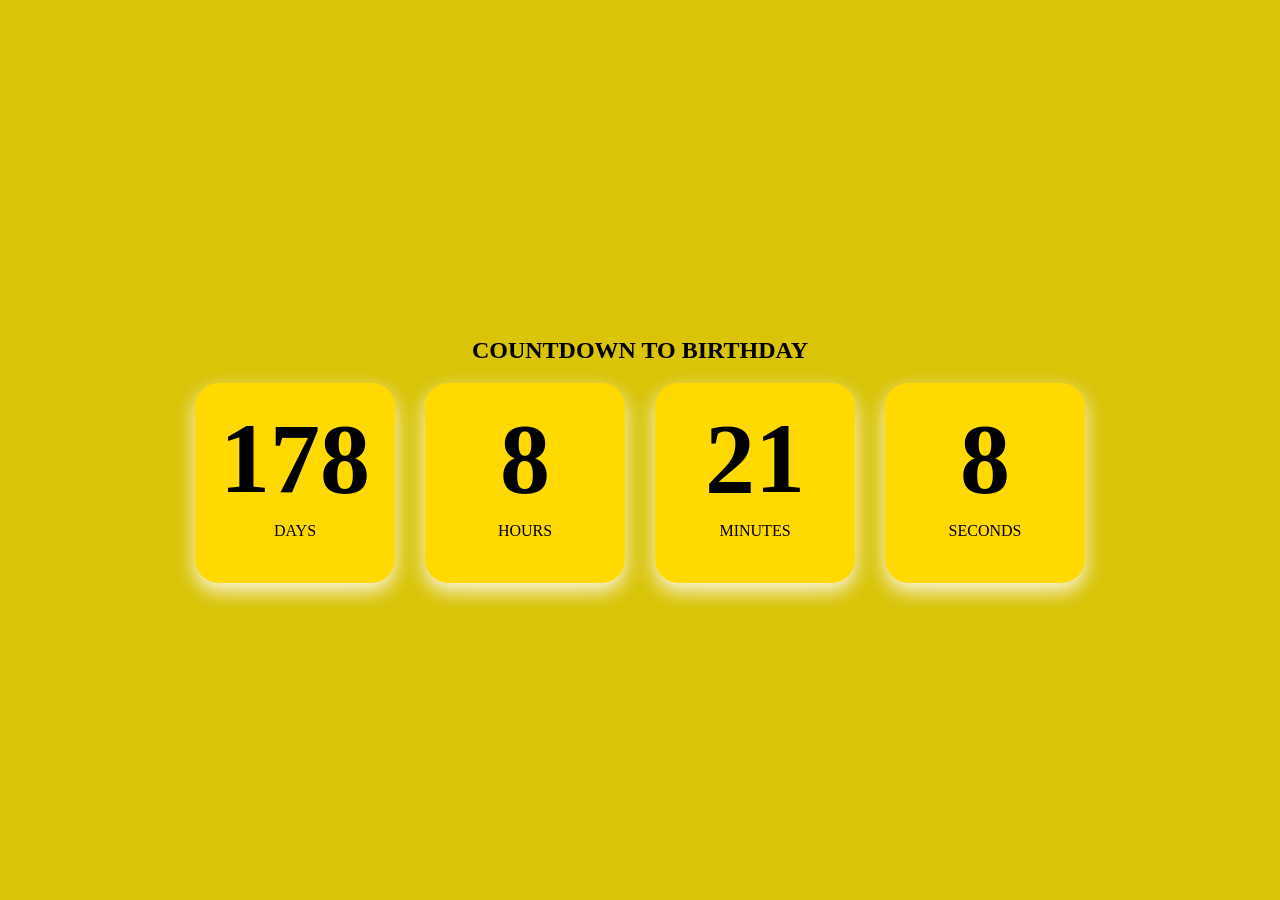
<file: birthday_countdown/index.html>
<!DOCTYPE html>
<html lang="en">
  <head>
    <title>Happy Birthday</title>
    <meta name="viewport" content="width=device-width, initial-scale=1.0">
    <meta charset="utf-8">
    <link rel="stylesheet" href="style.css">
  </head>
  <body>
    <div class="container">
      <h2>COUNTDOWN TO BIRTHDAY</h2>
      <div class="card">
        <div class="days">
          <h1 id="days">0</h1>
          <p>DAYS</p>
        </div>
        <div class="hours">
          <h1 id="hours">0</h1>
          <p>HOURS</p>
        </div>
        <div class="minutes">
          <h1 id="minutes">0</h1>
          <p>MINUTES</p>
        </div>
        <div class="seconds">
          <h1 id="seconds">0</h1>
          <p>SECONDS</p>
        </div>
      </div>
      <div id="birthdayContent" style="display: none;">
        <img src="gunther.jpeg" alt="Friend Photo" class="photo">
        <h1>🎉 Happy Birthday Mawa 🎂</h1>
      </div>
    </div>
    <script src="script.js"></script>
  </body>
</html>
</file>
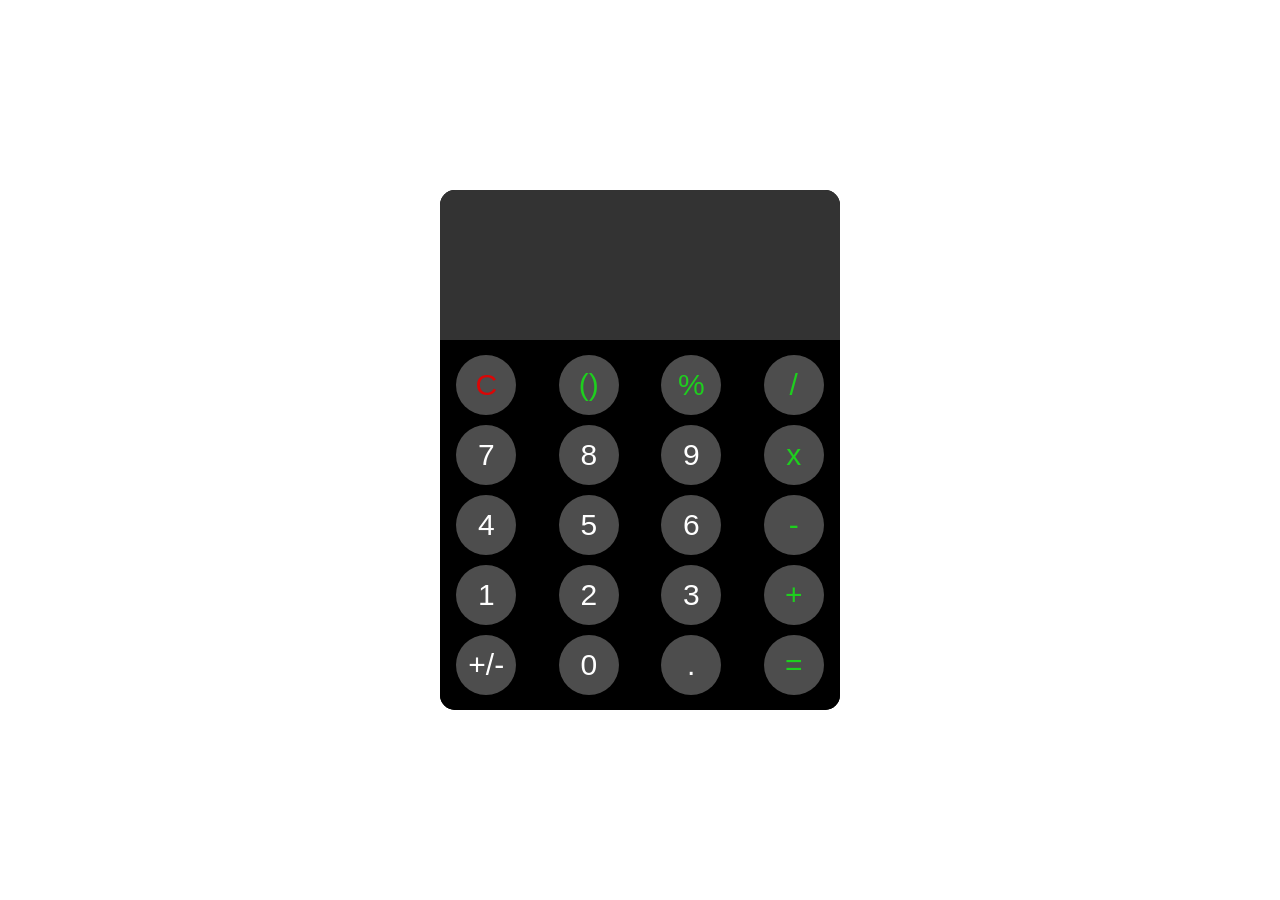
<file: calculator/index.html>
<!DOCTYPE html>
<html lang="en">
  <head>
    <title>Caluclator</title>
    <meta name="viewport" content="width=device-width, initial-scale=1.0">
    <meta charset="utf-8">
    <link rel="stylesheet" href="style.css">
  </head>
  <body>
    <div id="calculator">
      <input id="display" readonly>
      <div id="keys">
        <button id="clear">C</button>
        <button class="btn" style="color:rgb(30, 207, 30);">()</button>
        <button class="btn" style="color:rgb(30, 207, 30);">%</button>
        <button class="btn" style="color:rgb(30, 207, 30);">/</button>
        <button class="btn">7</button>
        <button class="btn">8</button>
        <button class="btn">9</button>  
        <button class="btn" style="color:rgb(30, 207, 30);">x</button>
        <button class="btn">4</button>
        <button class="btn">5</button>
        <button class="btn">6</button>
        <button class="btn" style="color:rgb(30, 207, 30);">-</button>
        <button class="btn">1</button>
        <button class="btn">2</button>
        <button class="btn">3</button>
        <button class="btn" style="color:rgb(30, 207, 30);">+</button>
        <button class="btn">+/-</button>
        <button class="btn">0</button>
        <button class="btn">.</button>
        <button id="calculate" style="color:rgb(30, 207, 30);">=</button>
      </div>
    </div>
    <script src="script.js"></script>
  </body>
</html>
</file>
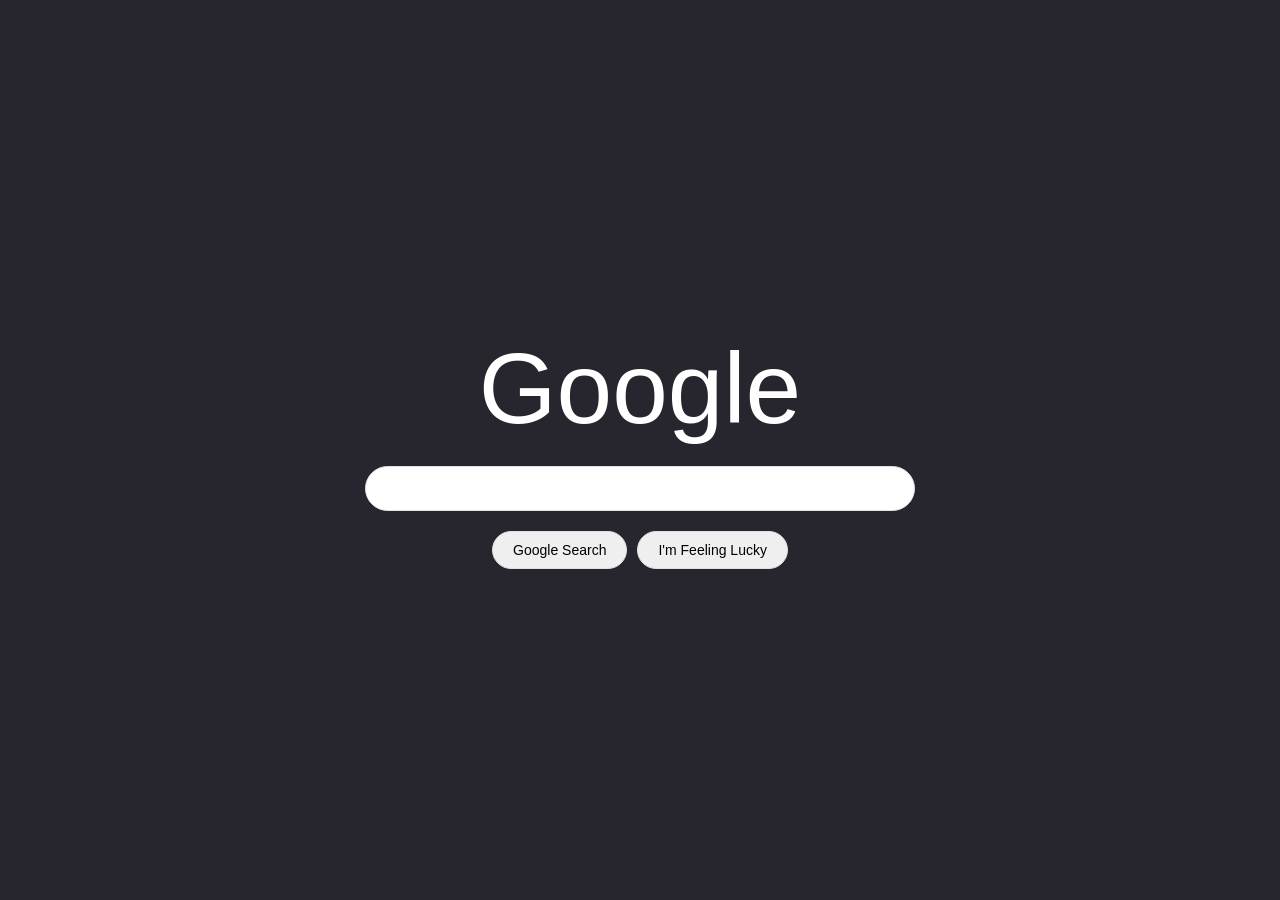
<file: Search_Project/index.html>
<!DOCTYPE html>
<html lang="en">
    <head>
        <title>Google</title>
        <link rel="stylesheet" href="search_style.css">
    </head>
    <body>
        <div class="logo">
           Google
        </div>
        <form action="https://www.google.com/search">
           
            <input type="text" name="q" class="search-box">
            
        </form>
        <div class="buttons">
            <button>Google Search</button>
            <button>I'm Feeling Lucky</button>
        </div>
    </body>
</html>
</file>
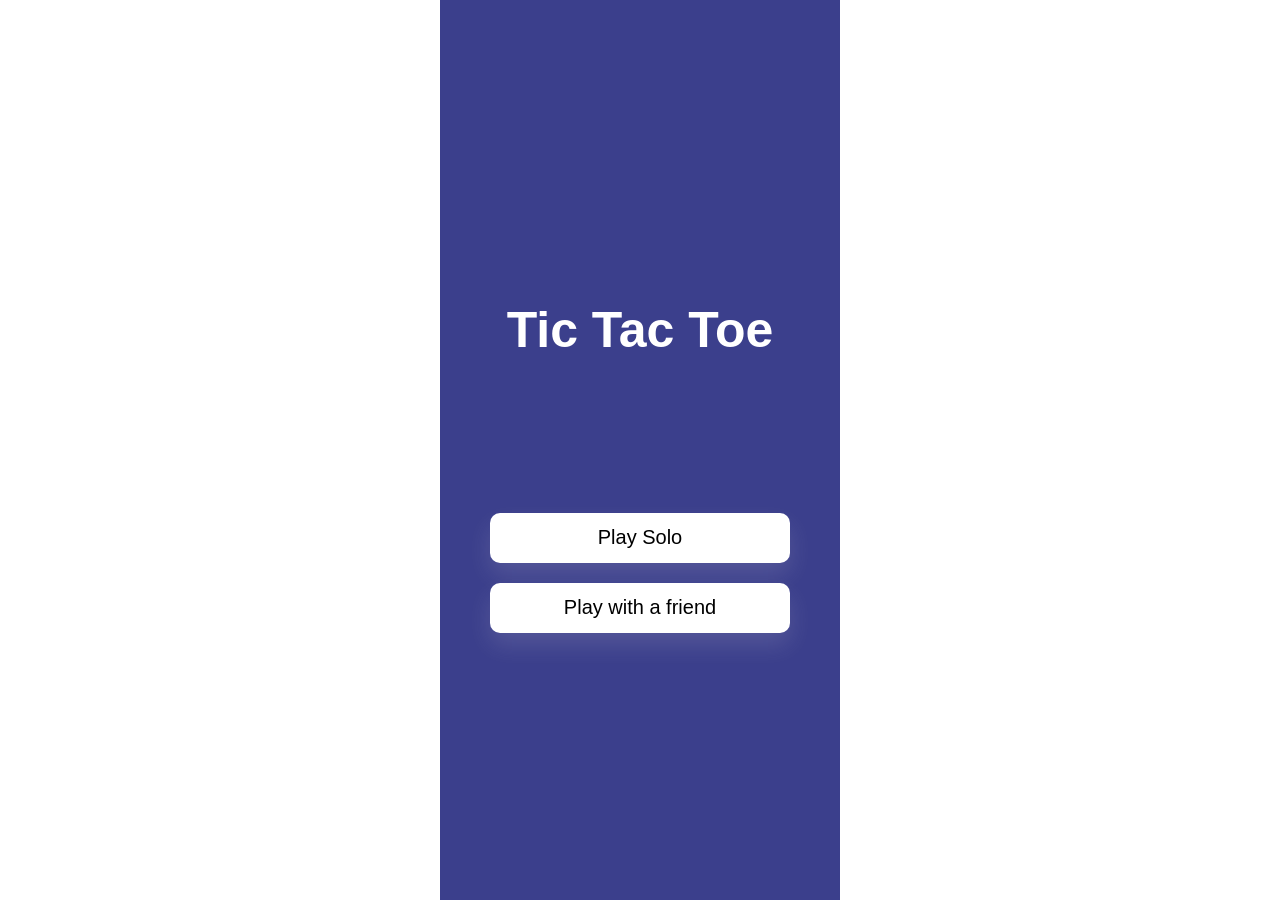
<file: Tic-Tac-Toe/index.html>
<!DOCTYPE html>
<html lang="en">
  <head>
    <title>Tic Tac Toe</title>
    <meta name="viewport" content="width=device-width, initial-scale=1.0">
    <meta charset="utf-8">
    <link rel="stylesheet" href="style.css">
  </head>
  <body>
    <div class="container">
      
      <div class="main">

        <div class="home">
          <h1>Tic Tac Toe</h1>
          <div class="play-buttons">
            <button id="solo-btn">Play Solo</button>
            <button id="friend-btn">Play with a friend</button>
          </div>
        </div>

       

        <div class="game-container">
        
          <div class="board">
            <button class="cell" data-index="0"></button>
            <button class="cell" data-index="1"></button>
            <button class="cell" data-index="2"></button>
            <button class="cell" data-index="3"></button>
            <button class="cell" data-index="4"></button>
            <button class="cell" data-index="5"></button>
            <button class="cell" data-index="6"></button>
            <button class="cell" data-index="7"></button>
            <button class="cell" data-index="8"></button>
            
          </div>

        
        </div>
        
      
      </div>
      <div class="restart">
          <h2 id="game_status">You won</h2>
          <button id="playagain-button">Play Again</button>
          <button id="reset-button">Reset</button>
      </div>

      
      
    </div>
    <script src="script.js"></script>
  </body>
</html>
</file>
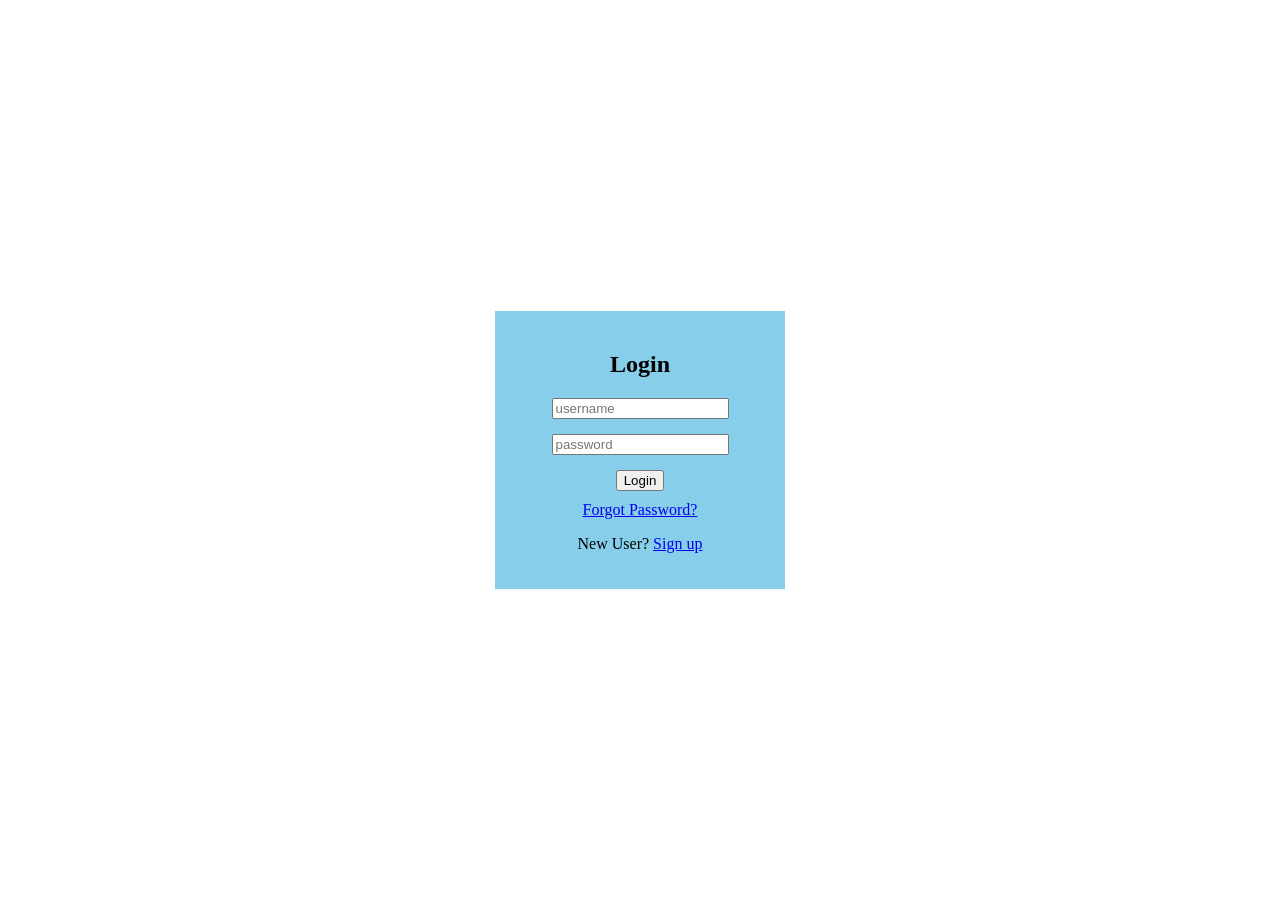
<file: login.html>
<!DOCTYPE html>
<html lang="en">
    <head>
        <title>Login</title>
        <link rel="stylesheet" href="css/login.css">
    </head>
    <body>
        <div class="login-container">
            <h2>Login</h2>
            <form>
                
                <input type="text" name="username" placeholder="username"><br>
                
                <input type="password" name="password" placeholder="password"><br>
                <button type="submit">Login</button>
            </form>

            <a href="forgotpassword.html">Forgot Password?</a>

            <p>
                New User?
                <a href="signup.html">Sign up</a>

            </p>
        </div>
        
    </body>
</html>
</file>
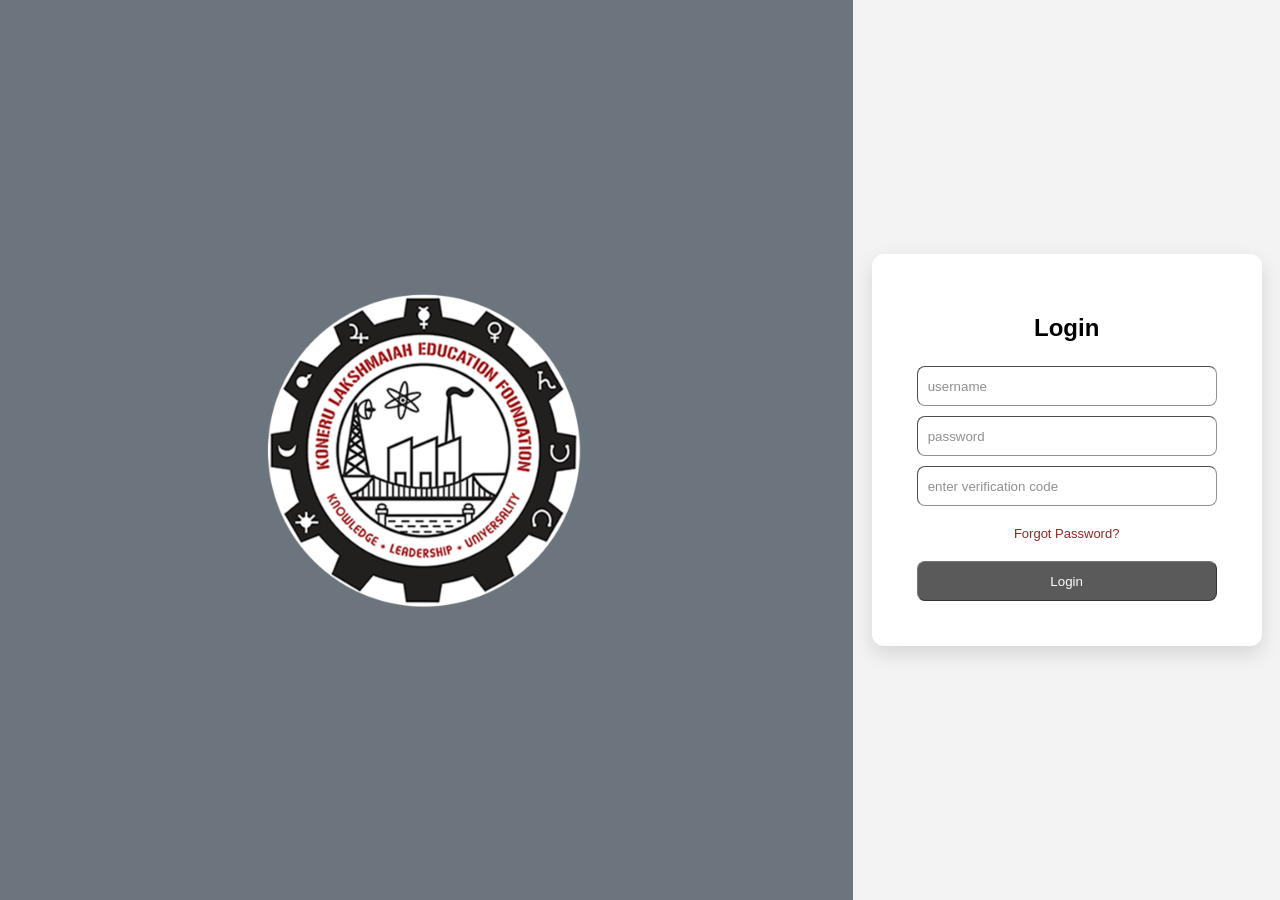
<file: Klerp_Login/klerp.html>
<!DOCTYPE html>
<html lang="en">
    <head>
        <title>klerp</title>
        <link rel="stylesheet" href="login_style.css">
    </head>
    <body>
        <div class="left-panel">
            <img src="kl_logo.png" alt="logo">
        </div>
        <div class="right-panel">
            <div class="login">
                <h2>Login</h2>
                <form>
                    <input type="text" name="username" placeholder="username" minlength = "3" maxlength="20 " required><br>
                    <input type="password" name="password" placeholder="password" required minlength="8"><br>
                    <input type="text" name="verification captcha" placeholder="enter verification code" required><br>
                    <div class="content">
                        <span>Forgot Password?</span>
                    </div>
                    
                    <button type="submit" id="log">Login</button>
                </form>

            </div>
        </div>
        
    </body>
</html>
</file>
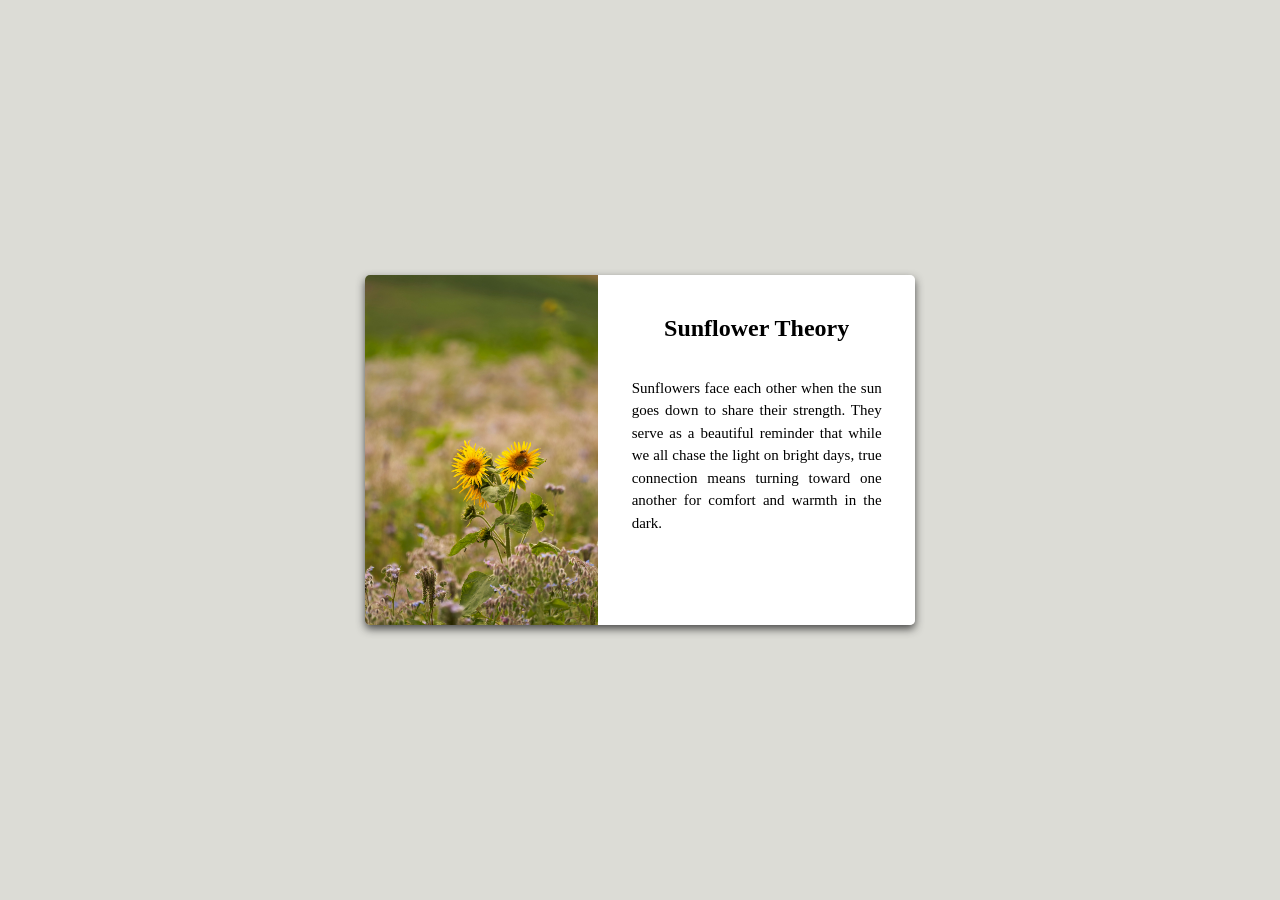
<file: Sunflower_card/sunflower-card.html>
<!DOCTYPE html>
<html lang="en">
  <head>
    <title>Sunflower</title>
    <meta name="viewport" content="width=device-width,initial-scale">
    <meta charset="utf-8">
    <link rel="stylesheet" href="sunflower.css">
  </head>
  <body>
    <div class="card">
      <div class="card-inner">
        <div class="left">
          <img src="sunflower.jpg" alt="src">
        </div>
        <div class="right">
          <h2>Sunflower Theory</h2>
          <div class="content">
            <p>Sunflowers face each other when the sun goes down to share their strength. They serve as a beautiful reminder that while we all chase the light on bright days, true connection means turning toward one another for comfort and warmth in the dark.</p>
          </div>
        </div>
      </div>
    </div>
  </body>
</html>
</file>
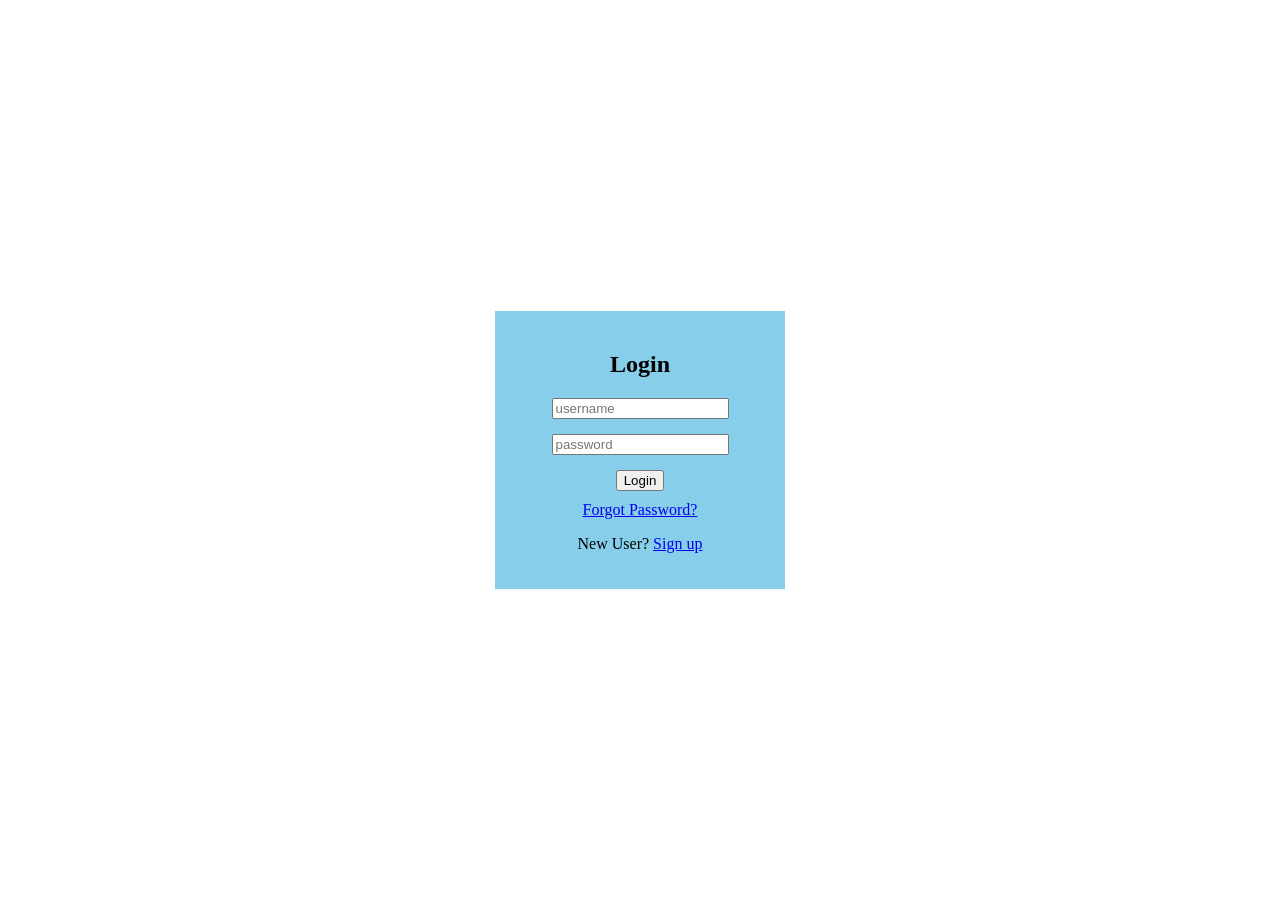
<file: Login_Project/html/login.html>
<!DOCTYPE html>
<html lang="en">
    <head>
        <title>Login</title>
        <link rel="stylesheet" href="../css/style.css">
    </head>
    <body>
        <div class="form-container">
            <h2>Login</h2>
            <form>
                
                <input type="text" name="username" placeholder="username"><br>
                
                <input type="password" name="password" placeholder="password"><br>
                <button type="submit">Login</button>
            </form>
            
            <a href="forgot_password.html">Forgot Password?</a>

            <p>
                New User?
                <a href="signup.html">Sign up</a>

            </p>
        </div>
        
    </body>
</html>
</file>
<file: birthday_countdown/style.css>
body{
  margin:0;
  padding:0;
  overflow-x: hidden;
}
.container{
  
  min-height: 100vh;
  display:flex;
  justify-content: center;
  flex-direction: column;
  align-items: center;
  background-color: rgb(217, 196, 7);
}
.card{
  display: flex;
  flex-direction: row;
  gap:30px;
  flex-wrap: wrap;
  justify-content: center;
}
.days{
  display:flex;
  flex-direction: column;
  justify-content: center;
  align-items:center;
  background-color: rgb(255, 217, 0);
  width:200px;
  height:200px;
  border-radius: 12%;
  box-shadow: 0px 8px 20px rgba(255, 252, 252, 0.912);
}
.hours{
  display:flex;
  flex-direction: column;
  justify-content: center;
  align-items:center;
  background-color: rgb(255, 217, 0);
  width:200px;
  height:200px; 
  border-radius: 12%;
  box-shadow: 0px 8px 20px rgba(255, 252, 252, 0.912);
}
.minutes{
  display:flex;
  flex-direction: column;
  justify-content: center;
  align-items:center;
  background-color: rgb(255, 217, 0);
  width:200px;
  height:200px;
  border-radius: 12%;
  box-shadow: 0 8px 20px rgba(255, 252, 252, 0.912);
}
.seconds{
  display:flex;
  flex-direction: column;
  justify-content: center;
  align-items:center;
  background-color: rgb(255, 217, 0);
  width:200px;
  height:200px;
  border-radius: 12%;
  box-shadow: 0px 8px 20px rgba(255, 252, 252, 0.912);
}
.card h1{
  font-size: 100px;
  margin-top: -10px;
  margin-bottom: -10px;
}
#birthdayContent{
    display: none; /* hidden initially */
    flex-direction: column;
    justify-content: center;
    align-items: center;
    text-align: center;
}
.photo {
    width: 250px;
    height: 250px;
    border-radius: 50%;
    object-fit: cover;
    margin-top: 30px;
    box-shadow: 0 8px 20px rgba(255,255,255,0.9);
}

@media (max-width: 600px) {

  .container {
    padding: 20px;
    box-sizing: border-box;
  }

  .container h2 {
    flex-wrap: wrap;
    text-align: center;
    font-size: 1.8rem;
    margin-bottom: 20px;
  }

  .card {
    
    flex-direction: column;
    gap: 20px;
  }

  .days,
  .hours,
  .minutes,
  .seconds {
    width: 160px;
    height: 160px;
  }

  .card h1 {
    font-size: 60px;
  }

  .photo {
    width: 180px;
    height: 180px;
  }

  #birthdayContent h1 {
    font-size: 2rem;
    padding: 0 15px;
  }
}
</file>
<file: calculator/style.css>
body{
  height:100vh;
  display:flex;
  justify-content:center;
  align-items:center; 
  margin:0;
}
#calculator{
  background-color: black;
  max-width:400px;
  border-radius:15px;
  overflow: hidden;
}
#display{
  width:100%;
  padding:10px;
  height:150px;
  text-align: left;
  border:none;
  background-color: hsl(0, 0%,20%);
  color:white;
  font-size: 30px;
  box-sizing: border-box;
}
#display:focus {
  outline: none;
}

#keys{
  display:grid;
  grid-template-columns: repeat(4, 1fr);
  background-color: hsl(0, 0%, 0%);
  gap:10px;
  
  justify-items: center;
  padding-top:15px;
  padding-bottom: 15px;
  
}
button{
  aspect-ratio:1;
  width:60px;
  height:60px;
  background-color: hsl(0, 0%, 30%);
  border-radius: 50px;
  border:none;
  font-size: 30px;
  font-family: Arial,sans-serif;
  color:white;

}
#btn{
  color:white;
}

#clear{
  color:rgb(219, 6, 6);
}
button:hover{
  background-color: hsl(0, 0%, 40%);
}
button:active{
  background-color: hsl(0, 0%, 50%);
}
</file>
<file: Search_Project/search_style.css>
.search-box {
    width: min(550px, 90vw);
    height: 45px;

    border: 1px solid #dfe1e5;
    border-radius: 24px;

    padding: 0 20px;

    font-size: 16px;

    outline: none;

    box-sizing: border-box;
}
body {
    margin: 0;
    display: flex;
    flex-direction: column;
    align-items: center;
    justify-content: center;
    height: 100vh;
    background-color: rgb(39, 38, 46);
}
.logo{
    
    color: white;
    font-size: 100px;
    font-family: Arial, Helvetica, sans-serif;
    padding-bottom: 20px;

}
.buttons{
    display: flex;
    gap: 10px;
    margin-top: 20px;
    
}
button{

    border: 1px solid #dfe1e5;
    border-radius: 24px;

    padding: 10px 20px;

    font-size: 14px;
}
</file>
<file: Tic-Tac-Toe/style.css>
body{
  height:100vh;
  margin:0;
  width:100%;
  
}
.container{
  width:100%;
  height:100%;

  display:flex;
  flex-direction:column;
  align-items:center;
  justify-content:center;
  position:relative;
  
}
.main{
  width:400px;
  height:100%;
  background-color:#3B3F8C;
  display:flex;
  flex-direction:column;
  justify-content:center;
  align-items:center;
  gap:50px;
  backface-visibility: hidden;
  position:absolute;  
  transition: filter 0.3s ease;
}
.home{
  display:flex;
  flex-direction:column;
  justify-content:center;
  align-items:center;
  gap:120px;
  
 
}
h1{
  color:white;
  font-family: 'Segoe UI', Tahoma, Geneva, Verdana, sans-serif;
  font-size:50px;
}
.play-buttons{
  display:flex;
  flex-direction:column;
  justify-content:center;
  gap:20px;
}

.game-container{
  width:300px;
  height:300px;
  background-color:hsl(240, 100%, 25%);
  display:none;
  flex-direction:column;
  justify-content:center;
  align-items:center;
  padding:0;
  border-radius:10px;
  border:none;
 
  
}
.board{

  display:grid;
  grid-template-columns:repeat(3, 1fr);
  place-items:center;
  gap:15px;
}
.cell{
  width:80px;
  height:80px;
  border-radius:10px;
  border:none;
  color:green;
  font-size:40px;
  font-weight:bold;
  font-family: 'Segoe UI', Tahoma, Geneva, Verdana, sans-serif;
  box-shadow: 0 12px 24px rgba(240, 236, 236, 0.337);
  
}
.cell:hover{
  cursor:pointer; 
 
}
.cell:active{
  border:solid 4px green;

}
.cell:focus{
  outline:none;
}
#playagain-button,#solo-btn,#friend-btn,#reset-button{

  height:50px;
  border-radius:10px;
  border:none;
  background-color:white;
  font-size:20px;
  font-weight:normal;
  box-shadow: 0 12px 24px rgba(240, 236, 236, 0.137);
  cursor:pointer;
  transition: transform 0.3s ease;

}

#solo-btn,#friend-btn{
  width:300px;
}
#playagain-button,#reset-button{
  width:200px;
}
#reset-button:hover,#playagain-button:hover,#solo-btn:hover,#friend-btn:hover{
    
  transform: scale(1.03);
}

.restart{
  display:none;
  width:300px;
  height:250px;
  background-color: #1E214B;;
  flex-direction: column;
  justify-content: center;
  align-items:center;
  gap:10px;
  position:relative;
  transform:scale(0);
  z-index:10;
  border-radius:10px;
  box-shadow: 0 20px 40px rgba(0,0,0,0.35);
  color:white;
}
.restart.show{
  display:flex;
  transform:scale(1)
}
</file>
<file: css/login.css>
body{
    margin: 0;
    display: flex;

    justify-content: center;
    align-items: center;

    height: 100vh;
}

.login-container {
    text-align: center;
    background-color: skyblue;
    width: 250px;
    
    padding: 20px;
}
input {
    margin-bottom: 15px;
}
button {
    margin-bottom: 10px;
}
</file>
<file: Klerp_Login/login_style.css>
body{
    display:flex;
    height: 100vh;
    margin: 0;
}
.left-panel{
    display:flex;
    flex:2;
    justify-content:center;
    align-items:center;
    background-color: #6c757d;
                
}
            
.right-panel{
    display: flex;
    flex:1;
    justify-content: center; /*gets into middle of page horizantally*/
    align-items: center;/*gets to middle of page vertiically*/
    flex-direction: column;
    font-family: Arial, Helvetica, sans-serif;
    background-color: #f3f3f3;
                
}
input:user-invalid{
    border-color:red;
}
input:user-valid{
    border-color:rgb(5, 165, 5);
}
input,button{
    padding: 5px 10px;
    width: 300px;
    margin:5px;
    height: 40px;
    box-sizing: border-box;
    border-radius: 8px;
    border-width: 1px;
    opacity: 0.8;
}

.left-panel > img{
    max-width: min(450px,90vw);
}
.login h2{
    text-align: center;

}
.login{
    background: white;
    padding: 40px;
    border-radius: 12px;
    box-shadow: 0 8px 20px rgba(0,0,0,0.12);
}
#log{
    background-color:#323131;
    color: white;
}
.content{
    text-align: center;
    color: rgb(150, 38, 38);
    padding: 15px;
    font-size: small;
}
</file>
<file: Sunflower_card/sunflower.css>
body{
  display: flex;
  min-height:100vh;
  margin:0;
  justify-content: center;
  align-items:center;
  background-color: rgb(220, 220, 214);
}
.card{
  width:550px;
  height:350px;
  display: flex;
  border-radius: 5px;
  box-shadow: 0 4px 8px rgba(57, 57, 57, 0.89);
  position: relative;
}
.card-inner{
  width:100%;
  height:100%;
  display:flex;
  flex-direction: row;
  
}
.left{
  flex:0 0 auto;/*giving it just as per image width*/
  
}
.left img{
  width:auto;
  height:100%;
  border-radius: 5px 0 0 5px;
  border:none;
}
.right{
  display:flex;
  flex:1;
  flex-direction: column;
  align-items:center;
  background-color: white;
  border-radius: 0 5px 5px 0;
}
.content{
  box-sizing: border-box;
  display: flex;
  flex-direction: column;
  justify-content: center;
  align-items: center;
  text-align: center;
}
.content p {
  max-width: 250px;
  line-height: 1.5;
  text-align: justify;
  font-size: 15px;
}
.right h2{
  padding-top:20px;
}
</file>
<file: Login_Project/css/style.css>
body{
    margin: 0;
    display: flex;

    justify-content: center;
    align-items: center;

    height: 100vh;
}

.form-container {
    text-align: center;
    background-color: skyblue;
    width: 250px;
    
    padding: 20px;
}
input {
    margin-bottom: 15px;
}
button {
    margin-bottom: 10px;
}
</file>
